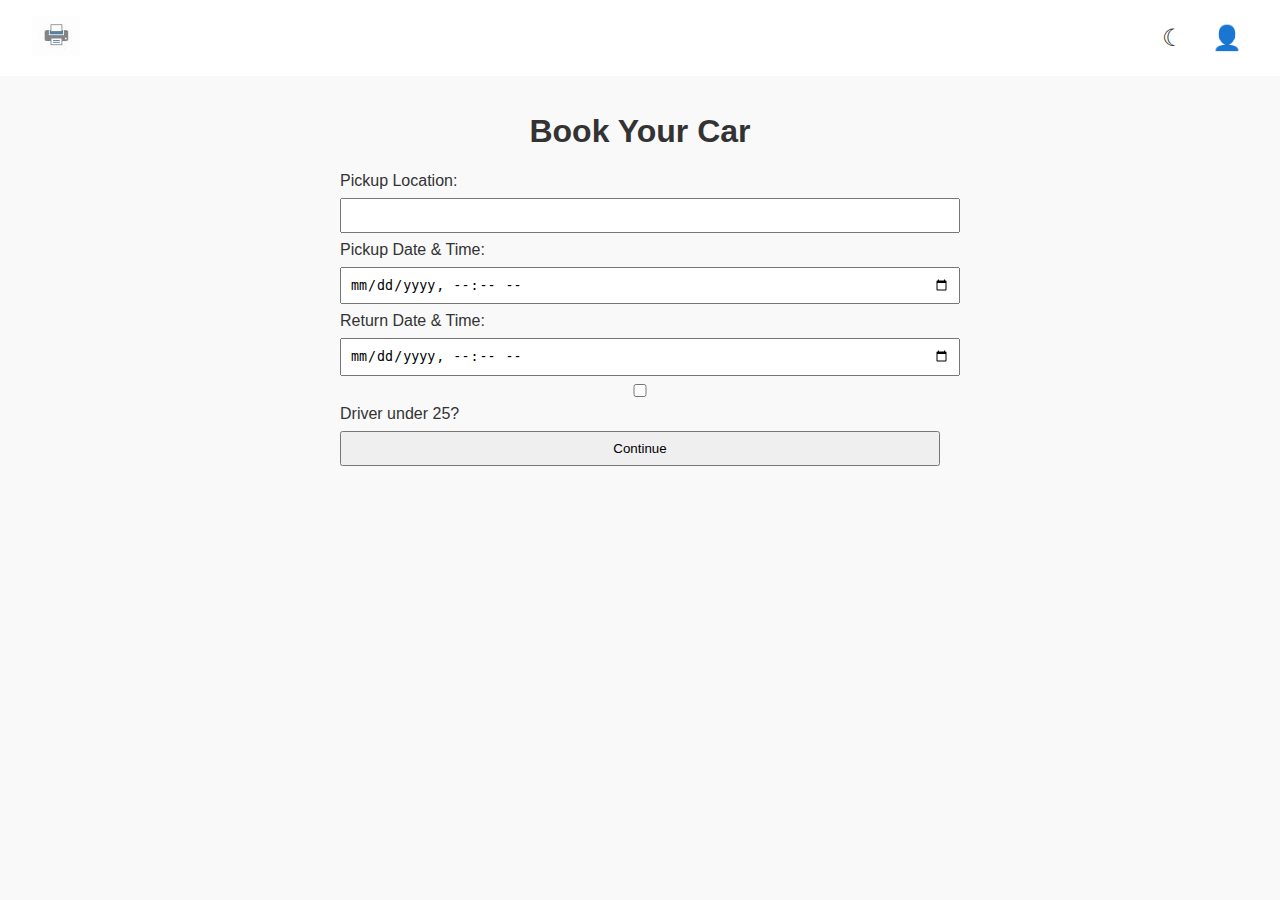
<file: index.html>
<!-- index.html -->

<!DOCTYPE html>
<html lang="en">
<head>
  <meta charset="UTF-8" />
  <meta name="viewport" content="width=device-width, initial-scale=1.0" />
  <title>Rent-a-Car | Book Now</title>

  <link rel="stylesheet" href="css/style.css" />
  <script src="js/config.js" defer></script>
  <script src="js/load-header.js" defer></script> <!-- Modular header loader -->
  <script src="js/index.js" defer></script> <!-- Updated logic script -->
</head>
<body data-theme="light">
  <!-- Header gets loaded here -->
  <div id="header-container"></div>

  <main class="form-container">
    <h1>Book Your Car</h1>
    <form id="bookingForm" target="hidden_iframe" method="POST" action="">
      <label for="pickupLocation">Pickup Location:</label>
      <input type="text" id="pickupLocation" name="pickupLocation" required />

      <label for="pickupDateTime">Pickup Date & Time:</label>
      <input type="datetime-local" id="pickupDateTime" name="pickupDateTime" required />

      <label for="returnDateTime">Return Date & Time:</label>
      <input type="datetime-local" id="returnDateTime" name="returnDateTime" required />

      <label>
        <input type="checkbox" id="under25" name="under25" /> Driver under 25?
      </label>

      <button type="submit">Continue</button>
    </form>
    <iframe name="hidden_iframe" id="hidden_iframe" style="display:none;"></iframe>
  </main>
</body>
</html>
</file>
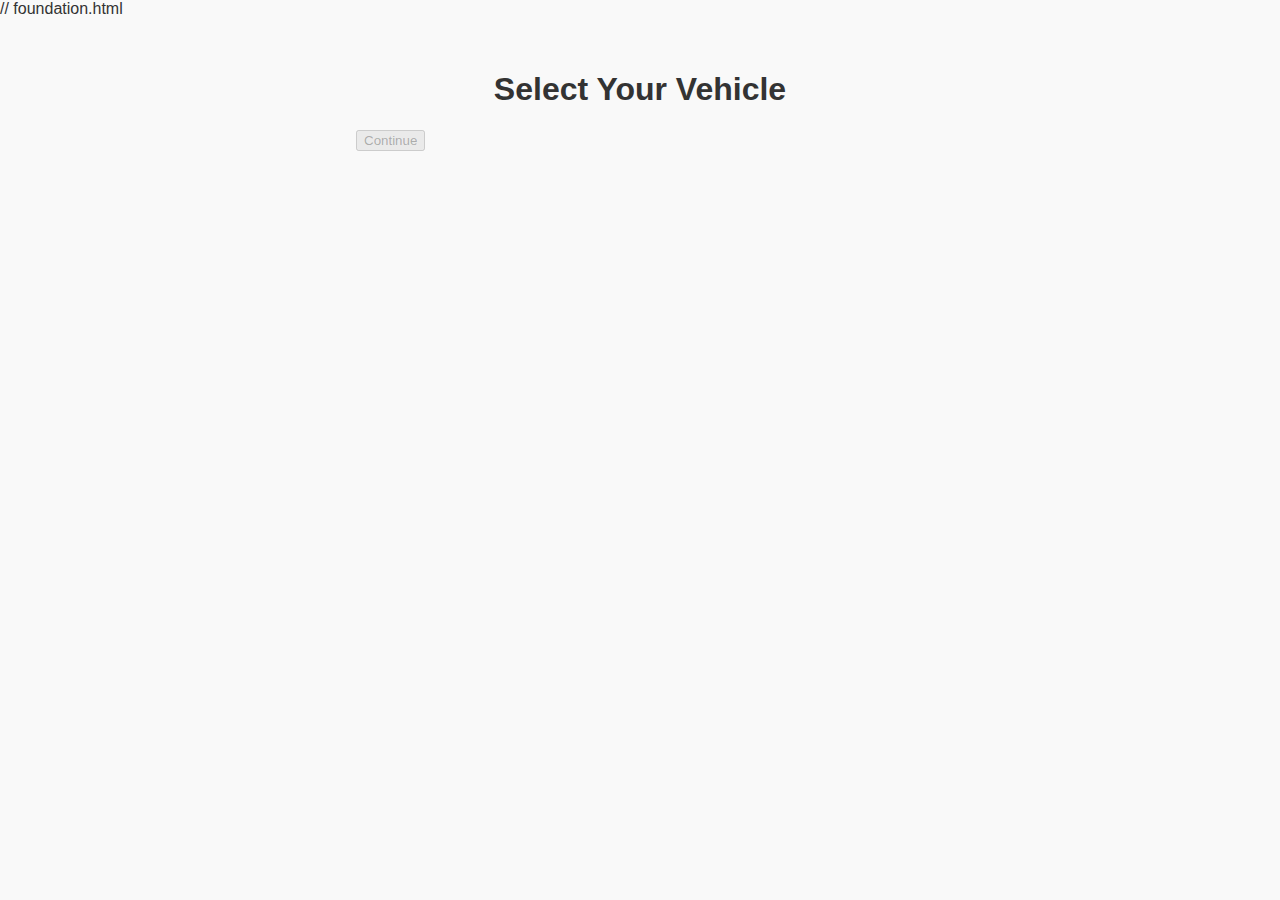
<file: foundation.html>
// foundation.html 

<!DOCTYPE html>
<html lang="en">
<head>
  <meta charset="UTF-8">
  <meta name="viewport" content="width=device-width, initial-scale=1.0">
  <title>Rent-a-Car Booking</title>
  <link rel="stylesheet" href="css/style.css">
  <!-- Only theme init remains in head -->
  <script>
    (function() {
      const savedTheme = localStorage.getItem('theme') || 'light';
      document.documentElement.setAttribute('data-theme', savedTheme);
    })();
  </script>
</head>
<body>
  <header>
    <div id="header-container"></div>
    <!-- Step indicator placeholder (empty until initialized) -->
    <div id="step-indicator"></div>
    <!-- Booking ID will be populated by foundation.js -->
    <div id="booking-id" class="booking-id"></div>
  </header>

  <main id="app">
    <div class="spa-loading">
      <div class="loader"></div>
      <p>Loading your booking...</p>
    </div>
  </main>

  <footer>
    <!-- Price summary will be injected here -->
    <div id="price-summary"></div>
  </footer>

  <script src="js/foundation.js"></script>
</body>
</html>
</file>
<file: css/style.css>
/* Global styling */
body {
  font-family: Arial, sans-serif;
  margin: 0;
  padding: 0;
  background: var(--background-color, #f9f9f9);
  color: var(--text-color, #333);
  transition: background 0.3s, color 0.3s;
}

/* Header Styling */
.site-header {
  display: flex;
  justify-content: space-between;
  align-items: center;
  padding: 1rem 2rem;
  background-color: var(--header-bg-color, #fff);
  color: var(--header-text-color, #333);
}

.logo-container .logo {
  height: 40px;
}

.header-actions {
  display: flex;
  align-items: center;
}

.toggle-btn {
  background: none;
  border: none;
  cursor: pointer;
  margin-left: 1rem;
  font-size: 1.5rem;
  color: var(--header-text-color, #333);
}

.toggle-btn:focus {
  outline: none;
}

#sunIcon, #moonIcon {
  display: none;
}

body[data-theme="dark"] #sunIcon {
  display: inline-block;
}

body[data-theme="light"] #moonIcon {
  display: inline-block;
}

/* Main Form Container */
main {
  max-width: 600px;
  margin: auto;
  padding: 1rem;
}

h1 {
  text-align: center;
}

form input,
form button {
  display: block;
  width: 100%;
  padding: 0.5rem;
  margin: 0.5rem 0;
}

/* Dark Theme */
body[data-theme="dark"] {
  --background-color: #333;
  --text-color: #f9f9f9;
  --header-bg-color: #444;
  --header-text-color: #f9f9f9;
}

/* Light Theme */
body[data-theme="light"] {
  --background-color: #f9f9f9;
  --text-color: #333;
  --header-bg-color: #fff;
  --header-text-color: #333;
}
</file>
